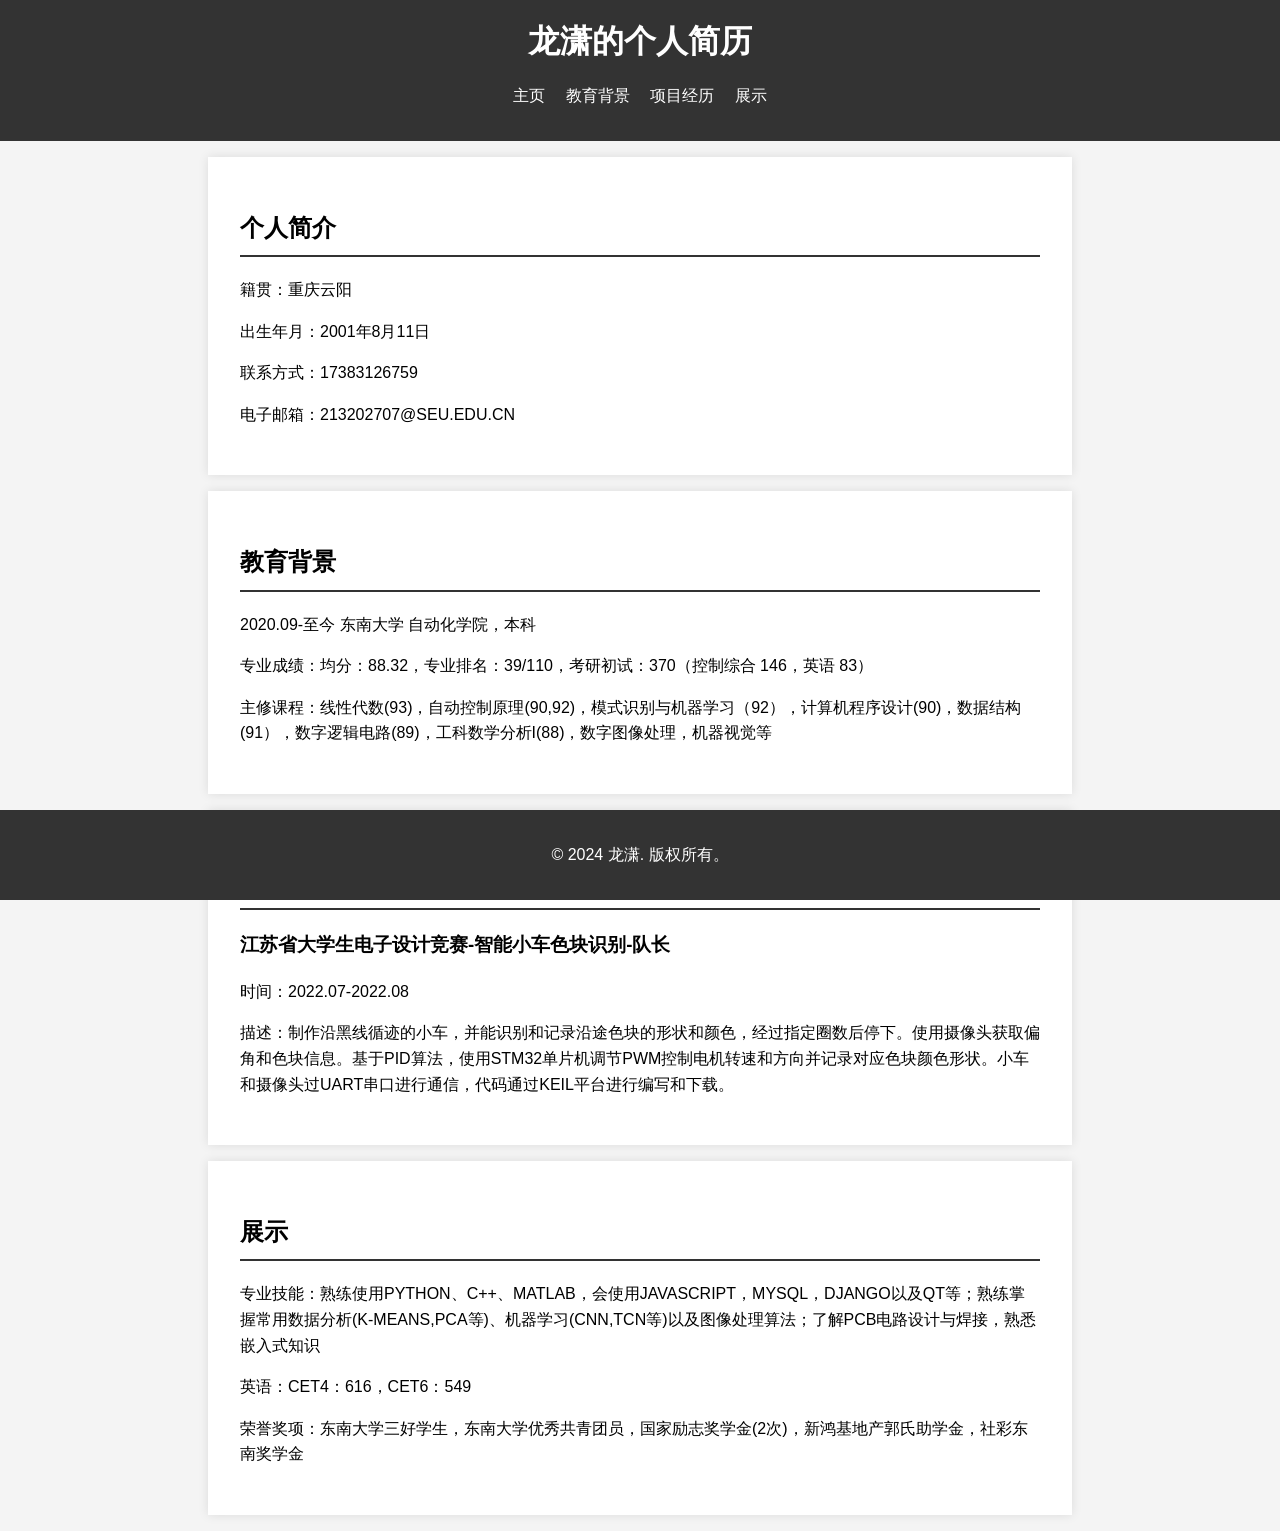
<file: index.html>
<!DOCTYPE html>
<html lang="zh-CN">
<head>
    <meta charset="UTF-8">
    <meta name="viewport" content="width=device-width, initial-scale=1.0">
    <title>龙潇的个人简历</title>
    <link rel="stylesheet" href="styles.css">
</head>
<body>
    <header>
        <h1>龙潇的个人简历</h1>
        <nav>
            <ul>
                <li><a href="#home">主页</a></li>
                <li><a href="#education">教育背景</a></li>
                <li><a href="#projects">项目经历</a></li>
                <li><a href="#portfolio">展示</a></li>
            </ul>
        </nav>
    </header>
    <section id="home">
        <h2>个人简介</h2>
        <p>籍贯：重庆云阳</p>
        <p>出生年月：2001年8月11日</p>
        <p>联系方式：17383126759</p>
        <p>电子邮箱：213202707@SEU.EDU.CN</p>
    </section>
    <section id="education">
        <h2>教育背景</h2>
        <p>2020.09-至今 东南大学 自动化学院，本科</p>
        <p>专业成绩：均分：88.32，专业排名：39/110，考研初试：370（控制综合 146，英语 83）</p>
        <p>主修课程：线性代数(93)，自动控制原理(90,92)，模式识别与机器学习（92），计算机程序设计(90)，数据结构(91），数字逻辑电路(89)，工科数学分析I(88)，数字图像处理，机器视觉等</p>
    </section>
    <section id="projects">
        <h2>项目经历</h2>
        <h3>江苏省大学生电子设计竞赛-智能小车色块识别-队长</h3>
        <p>时间：2022.07-2022.08</p>
        <p>描述：制作沿黑线循迹的小车，并能识别和记录沿途色块的形状和颜色，经过指定圈数后停下。使用摄像头获取偏角和色块信息。基于PID算法，使用STM32单片机调节PWM控制电机转速和方向并记录对应色块颜色形状。小车和摄像头过UART串口进行通信，代码通过KEIL平台进行编写和下载。</p>
        <!-- 添加更多项目 -->
    </section>
    <section id="portfolio">
        <h2>展示</h2>
        <p>专业技能：熟练使用PYTHON、C++、MATLAB，会使用JAVASCRIPT，MYSQL，DJANGO以及QT等；熟练掌握常用数据分析(K-MEANS,PCA等)、机器学习(CNN,TCN等)以及图像处理算法；了解PCB电路设计与焊接，熟悉嵌入式知识</p>
        <p>英语：CET4：616，CET6：549</p>
        <p>荣誉奖项：东南大学三好学生，东南大学优秀共青团员，国家励志奖学金(2次)，新鸿基地产郭氏助学金，社彩东南奖学金</p>
    </section>
    <footer>
        <p>&copy; 2024 龙潇. 版权所有。</p>
    </footer>
</body>
</html>
</file>
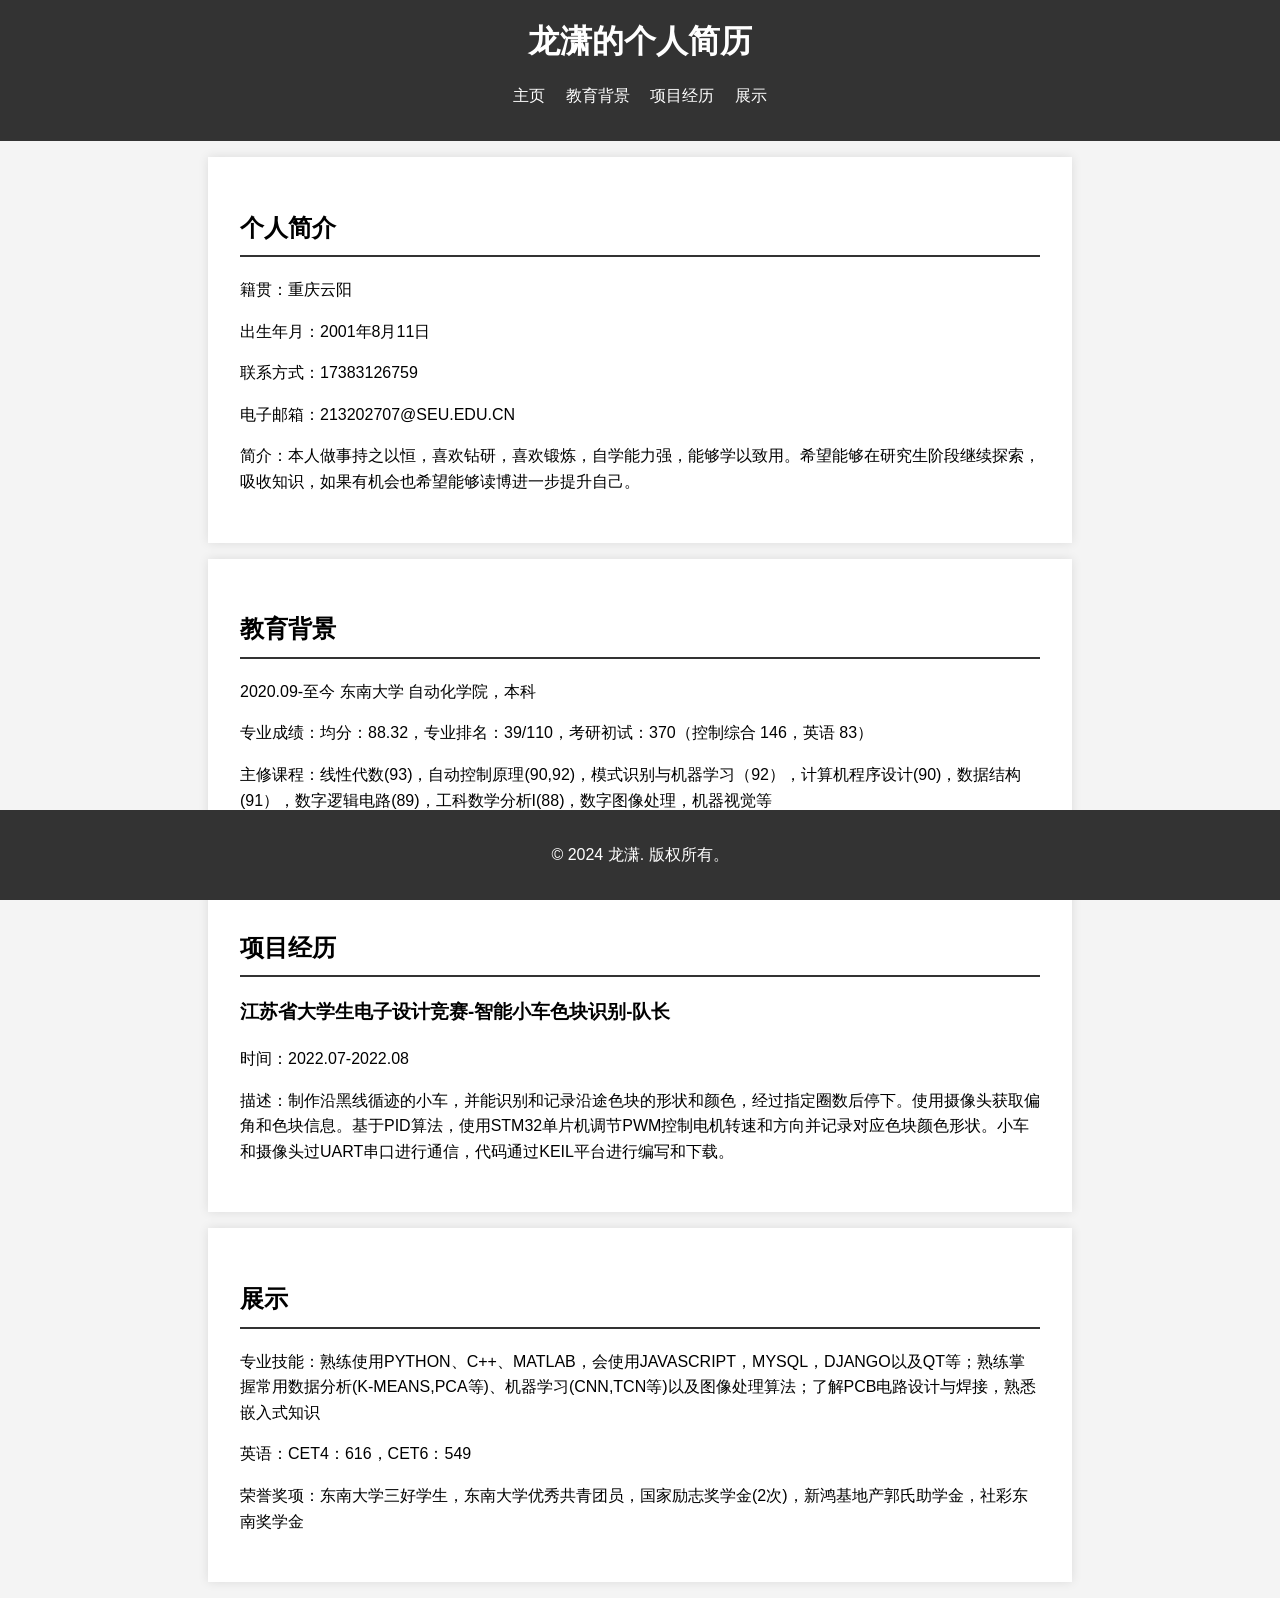
<file: resume.html>
<!DOCTYPE html>
<html lang="zh-CN">
<head>
    <meta charset="UTF-8">
    <meta name="viewport" content="width=device-width, initial-scale=1.0">
    <title>龙潇的个人简历</title>
    <link rel="stylesheet" href="styles.css">
</head>
<body>
    <header>
        <h1>龙潇的个人简历</h1>
        <nav>
            <ul>
                <li><a href="#home">主页</a></li>
                <li><a href="#education">教育背景</a></li>
                <li><a href="#projects">项目经历</a></li>
                <li><a href="#portfolio">展示</a></li>
            </ul>
        </nav>
    </header>
    <section id="home">
        <h2>个人简介</h2>
        <p>籍贯：重庆云阳</p>
        <p>出生年月：2001年8月11日</p>
        <p>联系方式：17383126759</p>
        <p>电子邮箱：213202707@SEU.EDU.CN</p>
        <p>简介：本人做事持之以恒，喜欢钻研，喜欢锻炼，自学能力强，能够学以致用。希望能够在研究生阶段继续探索，吸收知识，如果有机会也希望能够读博进一步提升自己。</p>
    </section>
    <section id="education">
        <h2>教育背景</h2>
        <p>2020.09-至今 东南大学 自动化学院，本科</p>
        <p>专业成绩：均分：88.32，专业排名：39/110，考研初试：370（控制综合 146，英语 83）</p>
        <p>主修课程：线性代数(93)，自动控制原理(90,92)，模式识别与机器学习（92），计算机程序设计(90)，数据结构(91），数字逻辑电路(89)，工科数学分析I(88)，数字图像处理，机器视觉等</p>
    </section>
    <section id="projects">
        <h2>项目经历</h2>
        <h3>江苏省大学生电子设计竞赛-智能小车色块识别-队长</h3>
        <p>时间：2022.07-2022.08</p>
        <p>描述：制作沿黑线循迹的小车，并能识别和记录沿途色块的形状和颜色，经过指定圈数后停下。使用摄像头获取偏角和色块信息。基于PID算法，使用STM32单片机调节PWM控制电机转速和方向并记录对应色块颜色形状。小车和摄像头过UART串口进行通信，代码通过KEIL平台进行编写和下载。</p>
        <!-- 添加更多项目 -->
    </section>
    <section id="portfolio">
        <h2>展示</h2>
        <p>专业技能：熟练使用PYTHON、C++、MATLAB，会使用JAVASCRIPT，MYSQL，DJANGO以及QT等；熟练掌握常用数据分析(K-MEANS,PCA等)、机器学习(CNN,TCN等)以及图像处理算法；了解PCB电路设计与焊接，熟悉嵌入式知识</p>
        <p>英语：CET4：616，CET6：549</p>
        <p>荣誉奖项：东南大学三好学生，东南大学优秀共青团员，国家励志奖学金(2次)，新鸿基地产郭氏助学金，社彩东南奖学金</p>
    </section>
    <footer>
        <p>&copy; 2024 龙潇. 版权所有。</p>
    </footer>
</body>
</html>
</file>
<file: styles.css>
/* styles.css */
body {
    font-family: Arial, sans-serif;
    line-height: 1.6;
    margin: 0;
    padding: 0;
    background-color: #f4f4f4;
}

header {
    background: #333;
    color: #fff;
    padding: 1rem 0;
    text-align: center;
}

header h1 {
    margin: 0;
}

nav ul {
    list-style: none;
    padding: 0;
}

nav ul li {
    display: inline;
    margin: 0 0.5rem;
}

nav ul li a {
    color: #fff;
    text-decoration: none;
}

section {
    padding: 2rem;
    margin: 1rem auto;
    background: #fff;
    max-width: 800px;
    box-shadow: 0 0 10px rgba(0, 0, 0, 0.1);
}

section h2 {
    border-bottom: 2px solid #333;
    padding-bottom: 0.5rem;
}

footer {
    text-align: center;
    padding: 1rem 0;
    background: #333;
    color: #fff;
    position: fixed;
    bottom: 0;
    width: 100%;
}
</file>
